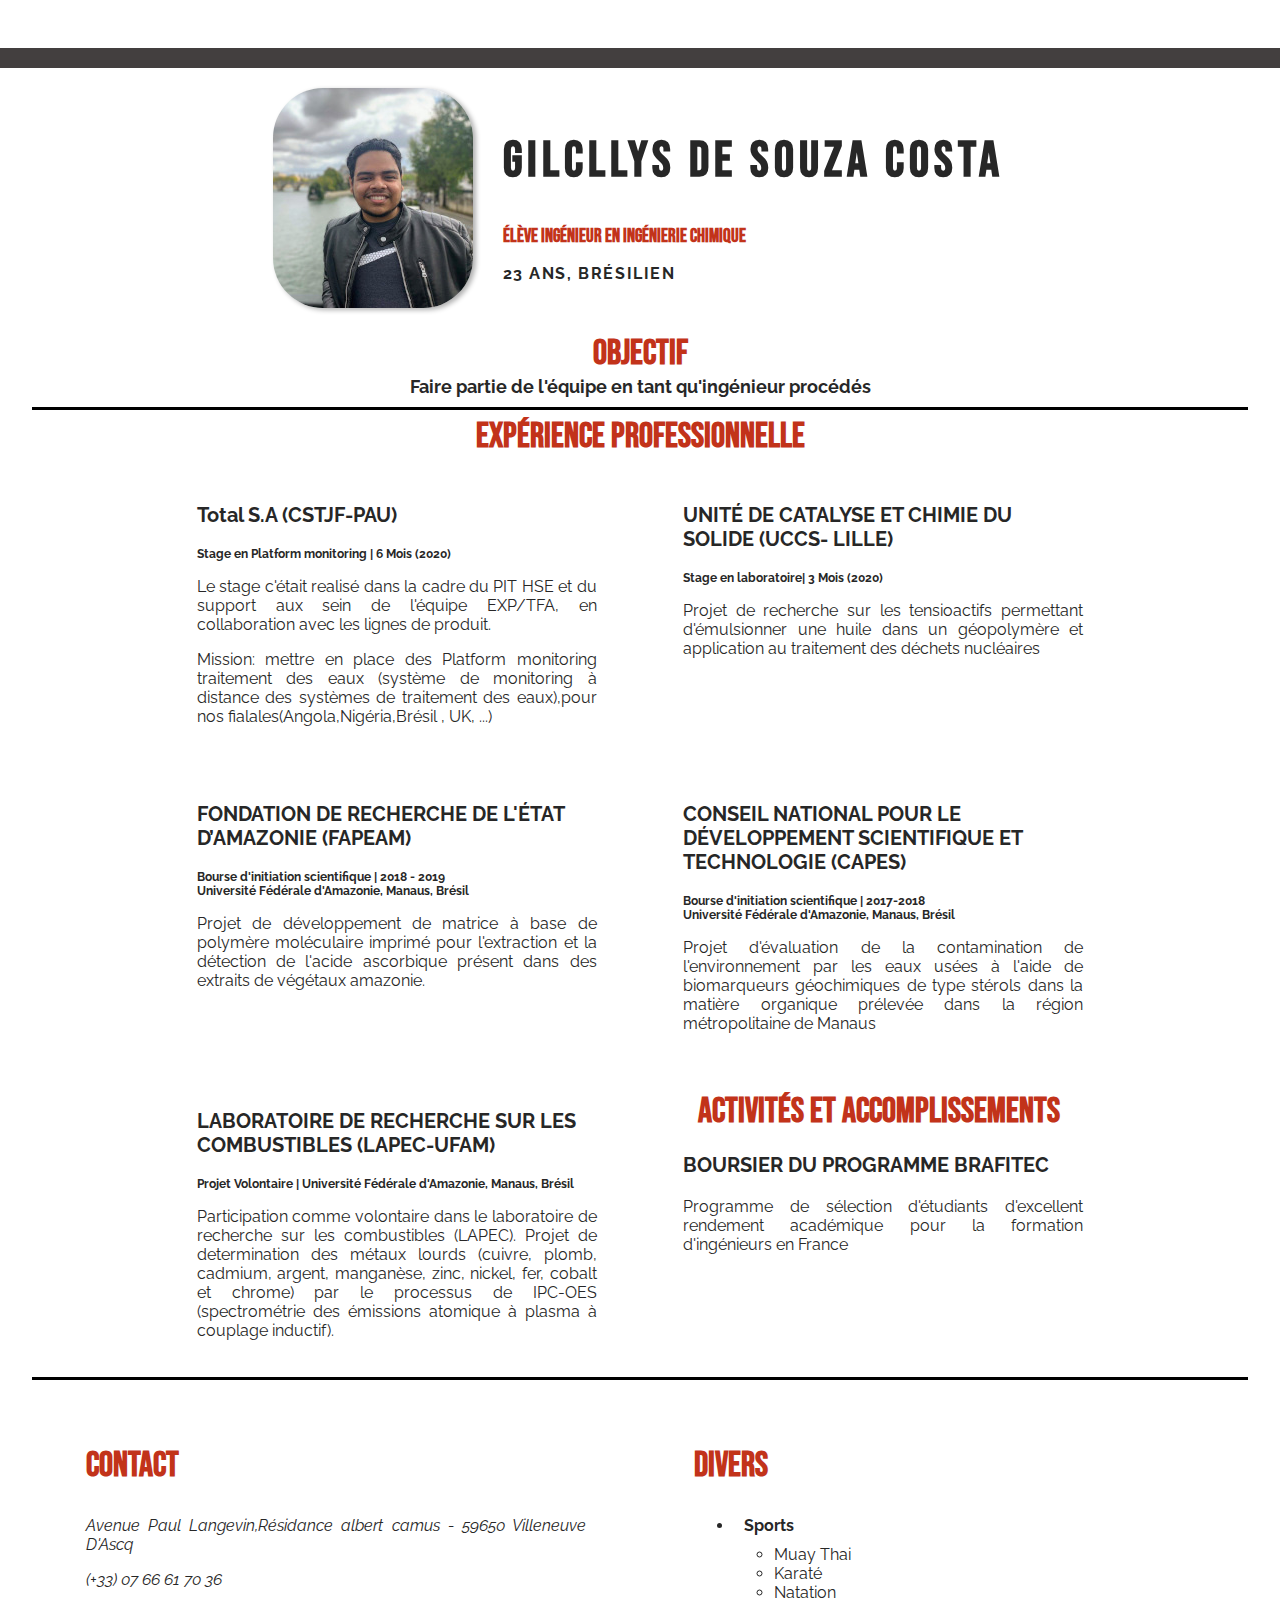
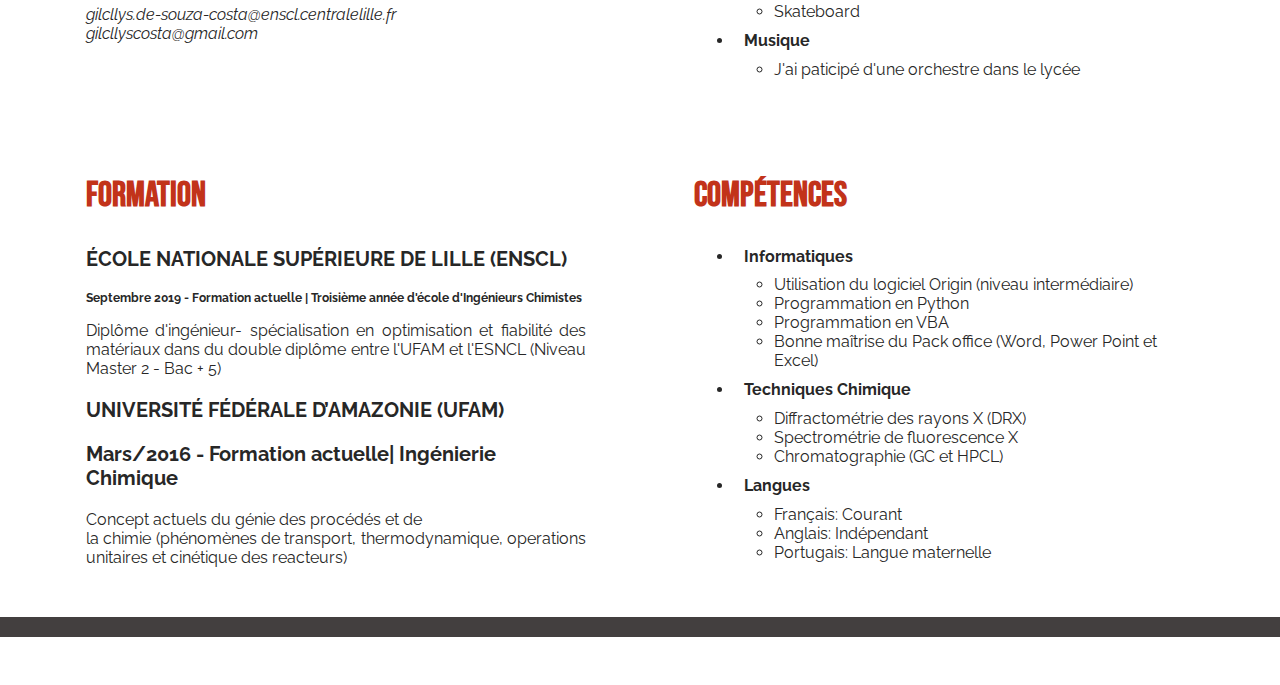
<file: index.html>
<!DOCTYPE html>
<html lang="pt-br">
<head>
    <meta charset="UTF-8">
    <meta http-equiv="X-UA-Compatible" content="IE=edge">
    <meta name="viewport" content="width=device-width, initial-scale=1.0">
    <meta name="description" content="Resume">
    <meta http-equiv="author" content="Giclllys de Souza Costa">
    <meta name="keywords" content="resume,Giclllys,Souza,Costa,Brazil"> 
    <title>CV - Giclllys de Souza Costa</title>
    <!--CSS para as fontes-->
    <link rel="stylesheet" href="css/fontes.css">
    <link rel="preconnect" href="https://fonts.gstatic.com">
    <link href="https://fonts.googleapis.com/css2?family=Bebas+Neue&family=Raleway&display=swap" rel="stylesheet">
    <!--CSS para o design-->
    <link rel="stylesheet" href="css/design.css">
    <link rel="shortcut icon" href="images/favicon.ico" type="image/x-icon">
</head>
<body>
    <div id="linha"></div>
    <header>
        <picture> <!-- Foto de perfil-->
            <img src="images/perfil 200x220.jpg" alt="foto do perfil">
        </picture>
        <!--Informações pessoais gerais-->
        <div class="information">
            <h1 id="name">GILCLLYS DE SOUZA COSTA</h1>
            <h2 id="occupation"><strong>ÉLÈVE INGÉNIEUR EN INGÉNIERIE CHIMIQUE</strong></h2>
            <h3 id="personal_information">23 ANS, BRÉSILIEN</h3>
        </div>
    </header>
    <main> <!--Corpo de todo o currículo--> 

        <div id="objectif"><!--Description of stage objective -->
            <h2>OBJECTIF</h2>
            <p id="description">Faire partie de l'équipe en tant qu'ingénieur procédés</p>
        </div>
        
        <div id="experience_profisionnelle">
            <h2>EXPÉRIENCE PROFESSIONNELLE</h2>
                
            <div class="expos">
                <div class="exp">
                    <h3>Total S.A (CSTJF-PAU)</h3>
                    <h4>Stage en Platform monitoring | 6 Mois (2020)</h4>
                    <p>Le stage c'était realisé dans la cadre du PIT HSE et du support aux sein de l'équipe EXP/TFA, en collaboration avec les lignes de produit.</p>
                    <p>Mission: mettre en place des Platform monitoring traitement des eaux (système de monitoring à distance des systèmes de traitement des eaux),pour nos fialales(Angola,Nigéria,Brésil , UK, ...)</p>
                </div>

                <div class="exp">
                    <h3>UNITÉ DE CATALYSE ET CHIMIE DU SOLIDE (UCCS- LILLE)</h3>
                    <h4>Stage en laboratoire| 3 Mois (2020)</h4>
                    <p>Projet de recherche sur les tensioactifs permettant d'émulsionner une huile dans un géopolymère et application au traitement des déchets nucléaires</p>
                </div>
                <div class="exp">
                    <h3>FONDATION DE RECHERCHE DE L'ÉTAT D’AMAZONIE (FAPEAM)</h3>
                    <h4>Bourse d'initiation scientifique | 2018 - 2019 <br>
                        Université Fédérale d'Amazonie, Manaus, Brésil</h4>
                    <p>Projet de développement de matrice à base de polymère moléculaire imprimé pour l'extraction et la détection de l'acide ascorbique présent dans des extraits de végétaux amazonie.</p>
                </div>
                <div class="exp">
                    <h3>CONSEIL NATIONAL POUR LE DÉVELOPPEMENT
                        SCIENTIFIQUE ET TECHNOLOGIE (CAPES)</h3>
                    <h4>Bourse d'initiation scientifique | 2017-2018 <br>
                        Université Fédérale d'Amazonie, Manaus, Brésil</h4>
                    <p>Projet d'évaluation de la contamination de l'environnement par les eaux usées à l'aide de biomarqueurs géochimiques de type stérols dans la matière organique prélevée dans la région métropolitaine de Manaus</p>
                </div>
                <div class="exp">
                    <h3>LABORATOIRE DE RECHERCHE SUR LES
                        COMBUSTIBLES (LAPEC-UFAM)</h3>
                    <h4>Projet Volontaire |
                        Université Fédérale d'Amazonie, Manaus, Brésil</h4>
                    <p>Participation comme volontaire dans le laboratoire de recherche sur les combustibles (LAPEC). Projet de determination des métaux lourds (cuivre, plomb, cadmium,
                    argent, manganèse, zinc, nickel, fer, cobalt et chrome) par le processus de IPC-OES (spectrométrie des émissions atomique à plasma à couplage inductif).</p>
                </div>
                <div class="exp">
                    <h2 id="accomplissements">ACTIVITÉS ET ACCOMPLISSEMENTS</h2>
                    <h3>BOURSIER DU PROGRAMME BRAFITEC</h3>
                    <p>Programme de sélection d'étudiants d'excellent rendement académique pour la formation d'ingénieurs en France</p>
                </div>
            </div>
        </div>

        <div class="base">
            <div id="contact">
                <h2>CONTACT</h2>
                <address>
                    <p>Avenue Paul Langevin,Résidance albert camus - 59650 Villeneuve D'Ascq</p>
                    <p>(+33) 07 66 61 70 36</p>
                    <p>gilcllys.de-souza-costa@enscl.centralelille.fr <br>
                        gilcllyscosta@gmail.com</p>
                </address>
            </div>
            <div id="divers">
                <h2>DIVERS</h2>
                <ul>
                    <li><p class="label">Sports</p>
                        <ul>
                            <li>Muay Thai</li>
                            <li>Karaté</li>
                            <li>Natation</li>
                            <li>Skateboard</li>
                        </ul>
                    </li>
                    <li><p class="label">Musique</p>
                        <ul>
                            <li>J'ai paticipé d'une orchestre dans le lycée</li>
                        </ul>
                    </li>
                </ul>
            </div>
            <div id="formation">
                <h2>FORMATION</h2>
                <div class="universidade">
                    <h3>ÉCOLE NATIONALE SUPÉRIEURE DE LILLE (ENSCL)</h3>
                    <h4>Septembre 2019 - Formation actuelle |
                        Troisième année d'école d'Ingénieurs
                        Chimistes</h4>
                    <p>Diplôme d'ingénieur- spécialisation en
                        optimisation et fiabilité des matériaux dans du double diplôme entre l'UFAM et l'ESNCL (Niveau Master 2 - Bac + 5)</p>
                </div>
                <h3>UNIVERSITÉ FÉDÉRALE D’AMAZONIE (UFAM)</h3>
                <h3>Mars/2016 - Formation actuelle| Ingénierie Chimique</h3>
                <p>Concept actuels du génie des procédés et de <br>
                    la chimie (phénomènes de transport,
                    thermodynamique, operations unitaires et
                    cinétique des reacteurs)</p>
            </div>
            <div id="competences">
                <h2>COMPÉTENCES</h2>
                <ul>
                    <li><p class="label">Informatiques</p>
                        <ul>
                            <li>Utilisation du logiciel Origin (niveau intermédiaire)</li>
                            <li>Programmation en Python</li>
                            <li>Programmation en VBA</li>
                            <li>Bonne maîtrise du Pack office (Word, Power Point et Excel)</li>
                        </ul>
                    </li>
                    <li><p class="label">Techniques Chimique</p>
                        <ul>
                            <li>Diffractométrie des rayons X
                                (DRX)</li>
                            <li>Spectrométrie de fluorescence
                                X</li>
                            <li>Chromatographie (GC et HPCL)</li>
                        </ul>
                    </li>
                    <li><p class="label">Langues</p>
                        <ul>
                            <li>Français: Courant</li>
                            <li>Anglais: Indépendant</li>
                            <li>Portugais: Langue maternelle</li>
                        </ul>
                    </li>
                </ul>
            </div>
        </div>
    </main>
    <div id="linha-base"></div>
</body>
</html>
</file>
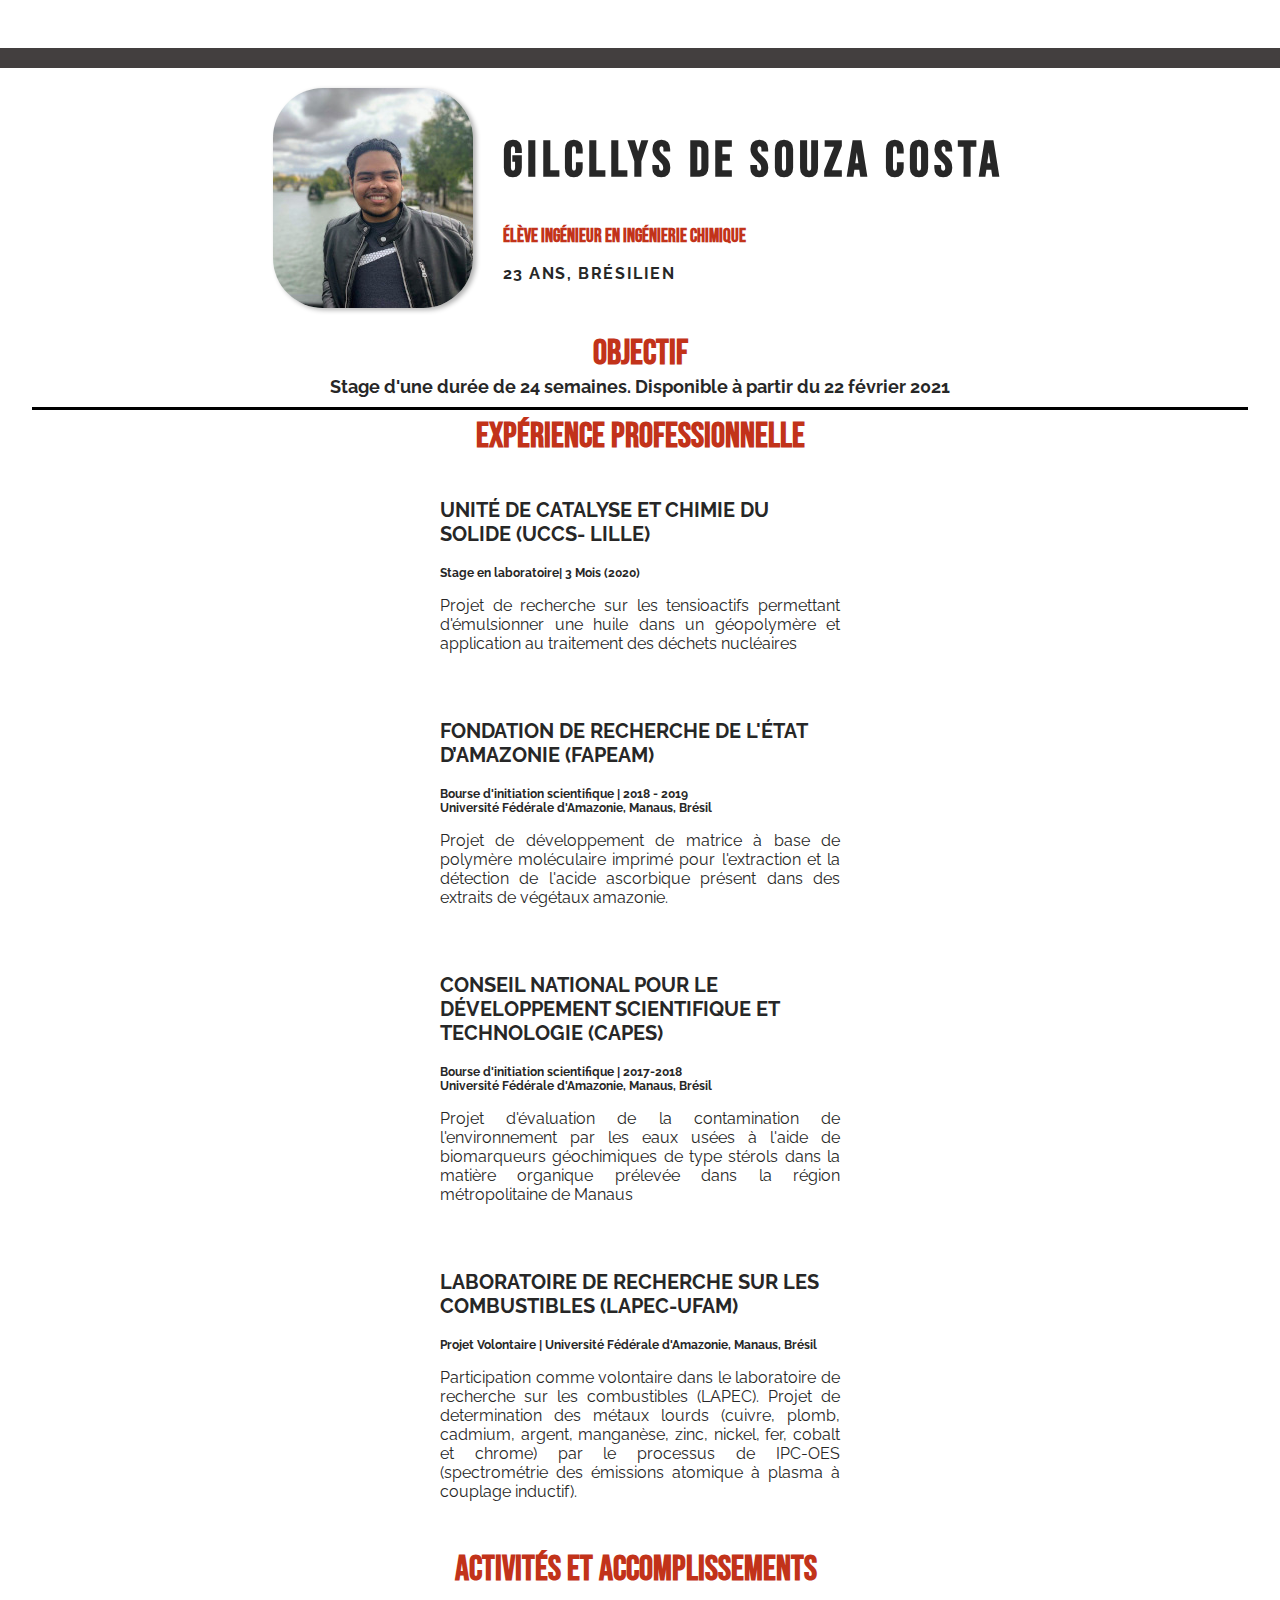
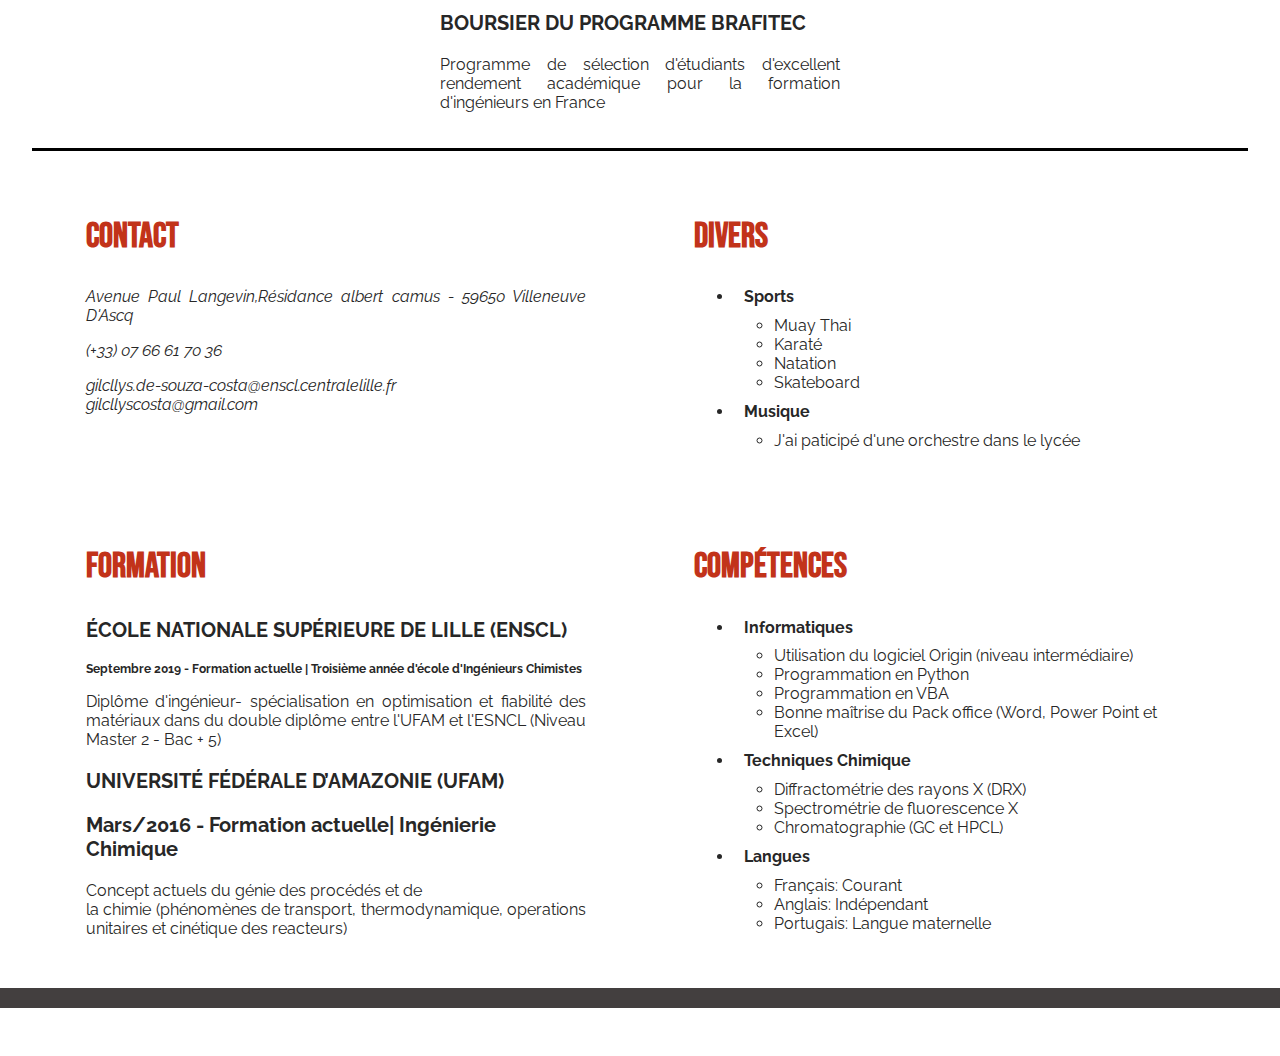
<file: resume.html>
<!DOCTYPE html>
<html lang="pt-br">
<head>
    <meta charset="UTF-8">
    <meta http-equiv="X-UA-Compatible" content="IE=edge">
    <meta name="viewport" content="width=device-width, initial-scale=1.0">
    <meta name="description" content="Resume">
    <meta http-equiv="author" content="Giclllys de Souza Costa">
    <meta name="keywords" content="resume,Giclllys,Souza,Costa,Brazil"> 
    <title>CV - Giclllys de Souza Costa</title>
    <!--CSS para as fontes-->
    <link rel="stylesheet" href="css/fontes.css">
    <link rel="preconnect" href="https://fonts.gstatic.com">
    <link href="https://fonts.googleapis.com/css2?family=Bebas+Neue&family=Raleway&display=swap" rel="stylesheet">
    <!--CSS para o design-->
    <link rel="stylesheet" href="css/design.css">
    <link rel="shortcut icon" href="images/favicon.ico" type="image/x-icon">
</head>
<body>
    <div id="linha"></div>
    <header>
        <picture> <!-- Foto de perfil-->
            <img src="images/perfil 200x220.jpg" alt="foto do perfil">
        </picture>
        <!--Informações pessoais gerais-->
        <div class="information">
            <h1 id="name">GILCLLYS DE SOUZA COSTA</h1>
            <h2 id="occupation"><strong>ÉLÈVE INGÉNIEUR EN INGÉNIERIE CHIMIQUE</strong></h2>
            <h3 id="personal_information">23 ANS, BRÉSILIEN</h3>
        </div>
    </header>
    <main> <!--Corpo de todo o currículo--> 

        <div id="objectif"><!--Description of stage objective -->
            <h2>OBJECTIF</h2>
            <p id="description">Stage d'une durée de 24 semaines. Disponible à partir du 22 février 2021</p>
        </div>
        
        <div id="experience_profisionnelle">
            <h2>EXPÉRIENCE PROFESSIONNELLE</h2>
            
            <div class="exp">
                <h3>UNITÉ DE CATALYSE ET CHIMIE DU SOLIDE (UCCS- LILLE)</h3>
                <h4>Stage en laboratoire| 3 Mois (2020)</h4>
                <p>Projet de recherche sur les tensioactifs permettant d'émulsionner une huile dans un géopolymère et application au traitement des déchets nucléaires</p>
            </div>

            <div class="exp">
                <h3>FONDATION DE RECHERCHE DE L'ÉTAT D’AMAZONIE (FAPEAM)</h3>
                <h4>Bourse d'initiation scientifique | 2018 - 2019 <br>
                    Université Fédérale d'Amazonie, Manaus, Brésil</h4>
                <p>Projet de développement de matrice à base de polymère moléculaire imprimé pour l'extraction et la détection de l'acide ascorbique présent dans des extraits de végétaux amazonie.</p>
            </div>

            <div class="exp">
                <h3>CONSEIL NATIONAL POUR LE DÉVELOPPEMENT
                    SCIENTIFIQUE ET TECHNOLOGIE (CAPES)</h3>
                <h4>Bourse d'initiation scientifique | 2017-2018 <br>
                    Université Fédérale d'Amazonie, Manaus, Brésil</h4>
                <p>Projet d'évaluation de la contamination de l'environnement par les eaux usées à l'aide de biomarqueurs géochimiques de type stérols dans la matière organique prélevée dans la région métropolitaine de Manaus</p>
            </div>

            <div class="exp">
                <h3>LABORATOIRE DE RECHERCHE SUR LES
                    COMBUSTIBLES (LAPEC-UFAM)</h3>
                <h4>Projet Volontaire |
                    Université Fédérale d'Amazonie, Manaus, Brésil</h4>
                <p>Participation comme volontaire dans le laboratoire de recherche sur les combustibles (LAPEC). Projet de determination des métaux lourds (cuivre, plomb, cadmium,
                argent, manganèse, zinc, nickel, fer, cobalt et chrome) par le processus de IPC-OES (spectrométrie des émissions atomique à plasma à couplage inductif).</p>
            </div>

            <div class="exp">
                <h2 id="accomplissements">ACTIVITÉS ET ACCOMPLISSEMENTS</h2>
                <h3>BOURSIER DU PROGRAMME BRAFITEC</h3>
                <p>Programme de sélection d'étudiants d'excellent rendement académique pour la formation d'ingénieurs en France</p>
            </div>
        </div>

        <div class="base">
            <div id="contact">
                <h2>CONTACT</h2>
                <address>
                    <p>Avenue Paul Langevin,Résidance albert camus - 59650 Villeneuve D'Ascq</p>
                    <p>(+33) 07 66 61 70 36</p>
                    <p>gilcllys.de-souza-costa@enscl.centralelille.fr <br>
                        gilcllyscosta@gmail.com</p>
                </address>
            </div>
            <div id="divers">
                <h2>DIVERS</h2>
                <ul>
                    <li><p class="label">Sports</p>
                        <ul>
                            <li>Muay Thai</li>
                            <li>Karaté</li>
                            <li>Natation</li>
                            <li>Skateboard</li>
                        </ul>
                    </li>
                    <li><p class="label">Musique</p>
                        <ul>
                            <li>J'ai paticipé d'une orchestre dans le lycée</li>
                        </ul>
                    </li>
                </ul>
            </div>
            <div id="formation">
                <div class="universidade">
                    <h2>FORMATION</h2>
                    <h3>ÉCOLE NATIONALE SUPÉRIEURE DE LILLE (ENSCL)</h3>
                    <h4>Septembre 2019 - Formation actuelle |
                        Troisième année d'école d'Ingénieurs
                        Chimistes</h4>
                    <p>Diplôme d'ingénieur- spécialisation en
                        optimisation et fiabilité des matériaux dans du double diplôme entre l'UFAM et l'ESNCL (Niveau Master 2 - Bac + 5)</p>
                </div>
                <h3>UNIVERSITÉ FÉDÉRALE D’AMAZONIE (UFAM)</h3>
                <h3>Mars/2016 - Formation actuelle| Ingénierie Chimique</h3>
                <p>Concept actuels du génie des procédés et de <br>
                    la chimie (phénomènes de transport,
                    thermodynamique, operations unitaires et
                    cinétique des reacteurs)</p>
            </div>
            <div id="competences">
                <h2>COMPÉTENCES</h2>
                <ul>
                    <li><p class="label">Informatiques</p>
                        <ul>
                            <li>Utilisation du logiciel Origin (niveau intermédiaire)</li>
                            <li>Programmation en Python</li>
                            <li>Programmation en VBA</li>
                            <li>Bonne maîtrise du Pack office (Word, Power Point et Excel)</li>
                        </ul>
                    </li>
                    <li><p class="label">Techniques Chimique</p>
                        <ul>
                            <li>Diffractométrie des rayons X
                                (DRX)</li>
                            <li>Spectrométrie de fluorescence
                                X</li>
                            <li>Chromatographie (GC et HPCL)</li>
                        </ul>
                    </li>
                    <li><p class="label">Langues</p>
                        <ul>
                            <li>Français: Courant</li>
                            <li>Anglais: Indépendant</li>
                            <li>Portugais: Langue maternelle</li>
                        </ul>
                    </li>
                </ul>
            </div>
        </div>
    </main>
    <div id="linha-base"></div>
</body>
</html>
</file>
<file: css/fontes.css>
body{
    font-family: 'Raleway', sans-serif;
    color: #272727;
}
h1#name{
    letter-spacing: 0.1em;
    font-family: 'Bebas Neue', cursive;
    font-size: 3.12em;
}
h2#occupation{
   color: #c2331a;
   font-size: 1.2em;
}
h3#personal_information{
    letter-spacing: 0.1em; 
    font-size: 1em;
}
h2{
    color: #c2331a;
    font-family: 'Bebas Neue', cursive;
    font-size: 2.2em;
}
h3{
    font-size: 1.25em;
}
h4{
    font-size: 0.75em;
}
#description{
    font-size: 1.1em;
    font-weight: bold;
}
p{
    font-size: 1em;
    text-align: justify;
}
li {
    font-size: 1em;
}
p.label{
    font-weight: bolder;
    margin: 0.62em;
}
</file>
<file: css/design.css>
@charset "UTF-8";
body{
    margin: 0;
    padding: 0;
    min-width: 1000px;
}

main{
    margin: 0.62em auto;
}

/* Linha superior*/
#linha{
    height: 1.25em;
    background-color: rgba(48, 43, 43, 0.904);
    margin-top: 3em;
}
/* Linha inferior*/
#linha-base{
    background-color:  rgba(48, 43, 43, 0.904);
    width: 100%;
    height: 1.25em;
    margin-bottom: 3em;
}
/* fim*/ 

/* informações pessoais e foto de perfil*/
header{
    padding: 10px 10px 10px 10px;
    width: 735px;
    margin: 10px auto;
    display: flex;
}
img{
    border-radius: 50px;
    box-shadow: 3px 2px 5px rgba(0, 0, 0, 0.315);
    margin-right: 30px;
}
.information{
    height: 100%;
    margin-top: 10px;
}
/* fim*/

/* Objectif*/

#objectif{
    margin: 10px auto;
    padding-bottom: 0;
    width: fit-content;
    

}
#objectif > p {
    margin: 1px auto;
    width: 100%;
    
}
#objectif > h2{
    margin: 1px auto;
    width: min-content;
    
}

/*Fim*/

/* experiences profissionelles*/
#experience_profisionnelle{
    border-top: 3px  solid black;
    border-bottom: 3px  solid black;
    margin: 10px auto;
    width: 95%;
}
#experience_profisionnelle >h2 {
    padding: 0 1px 0 3px;
    width: 330px;
    margin: 5px auto;
}
/* comanda cada experiência individualmente*/
div.exp{
    height: 100%;
    width: 400px;
    padding: 10px;
    margin: 10px auto ;
}
/*englobar todas as experiências em uma div somente*/
div.expos{
    margin: 10px auto;
    width: 80%;
    display: flex;
    flex-wrap: wrap;
    margin: 1px auto;
}

#accomplissements{
    width: 370px;
    margin: 1px auto;
}
/*Fim*/

/*Base*/
.base{
    display: flex;
    width: 95%;
    margin: 1px auto;
    flex-wrap: wrap;
}
#contact, #divers, #formation, #competences{
    width: 500px;
    margin: 15px auto;
    padding: 10px;
}
/*Fim*/

/*Media para ficar mais responsivo*/
@media only screen and (max-width: 980px)  {
    #name, #occupation, #personal_information{
        width: fit-content;
        padding: 0;
        margin: 10px auto; 
    }
    header{
        flex-direction: column;
    }
    picture{
        margin: 1px auto;
    }
    #contact > h2 {
        width: fit-content;
        margin: 1px auto;
    }
    #divers > h2 {
        width: fit-content;
        margin: 1px auto;
    }
    #formation > h2 {
        width: fit-content;
        margin: 1px auto;
    }
    #competences > h2 {
        width: fit-content;
        margin: 1px auto;
    }
}
</file>
